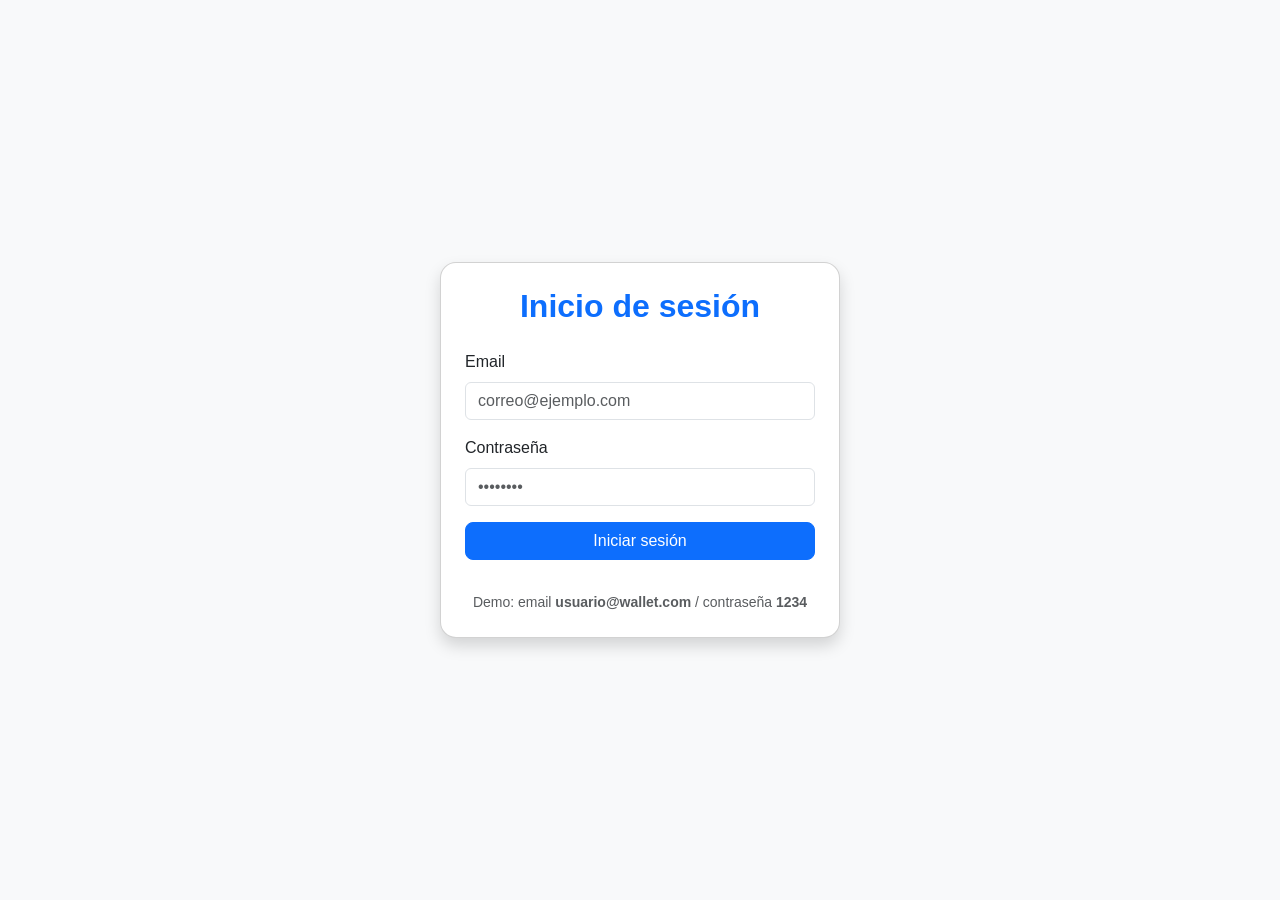
<file: index.html>
<!DOCTYPE html>
<html lang="es">
<head>
  <meta charset="UTF-8">
  <meta name="viewport" content="width=device-width, initial-scale=1.0">
  <title>Alke Wallet</title>
  <meta http-equiv="refresh" content="0; url=html/login.html">
</head>
<body>
  <p>Redirigiendo a <a href="html/login.html">Alke Wallet</a>...</p>
</body>
</html>
</file>
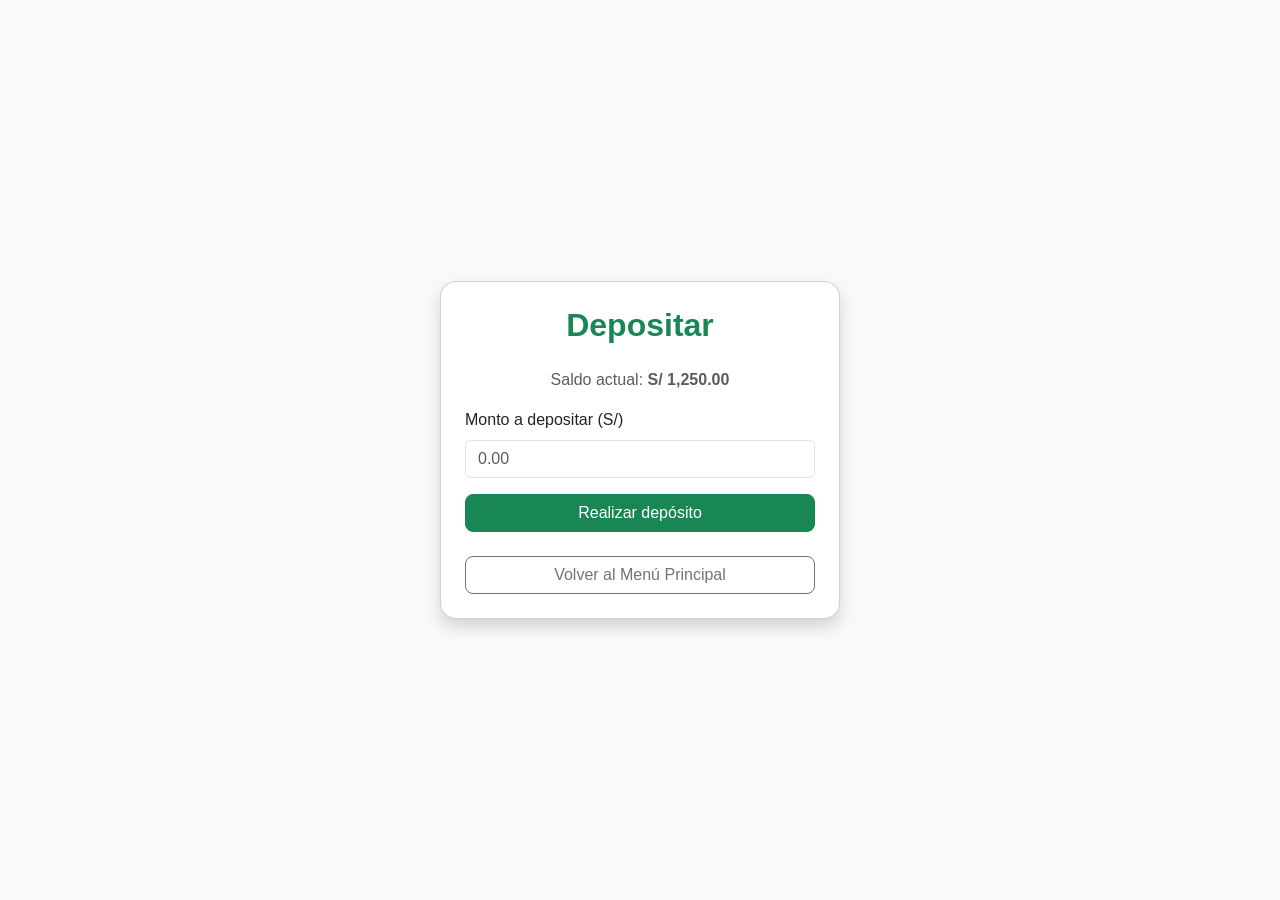
<file: html/deposit.html>
<!DOCTYPE html>
<html lang="es">
<head>
  <meta charset="UTF-8">
  <meta name="viewport" content="width=device-width, initial-scale=1.0">
  <title>Depositar - Wallet</title>
  <link href="https://cdn.jsdelivr.net/npm/bootstrap@5.3.3/dist/css/bootstrap.min.css" rel="stylesheet">
  <link rel="stylesheet" href="../css/styles.css">
</head>
<body class="bg-light d-flex align-items-center justify-content-center vh-100">
  <div class="card shadow p-4" style="width: 100%; max-width: 400px;">
    <h2 class="text-center mb-4 text-success">Depositar</h2>

    <p class="text-center text-muted">Saldo actual: <strong id="currentBalance">S/ 0.00</strong></p>

    <form id="depositForm">
      <div class="mb-3">
        <label for="amount" class="form-label">Monto a depositar (S/)</label>
        <input type="number" class="form-control" id="amount" placeholder="0.00" min="0.01" step="0.01" required>
      </div>
      <button type="submit" class="btn btn-success w-100 mb-2">Realizar depósito</button>
    </form>

    <p id="depositedAmount" class="text-center text-success fw-bold mb-2"></p>

    <div id="alert-container" class="mb-2"></div>

    <a href="menu.html" class="btn btn-outline-secondary w-100">Volver al Menú Principal</a>
  </div>

  <script src="https://code.jquery.com/jquery-3.7.1.min.js"></script>
  <script src="../js/app.js"></script>
  <script>
    $(document).ready(function () {
      // Mostrar saldo actual obtenido del Local Storage
      $('#currentBalance').text(formatCurrency(getBalance()));

      $('#depositForm').submit(function (e) {
        e.preventDefault();

        const amount = parseFloat($('#amount').val());

        if (isNaN(amount) || amount <= 0) {
          $('#alert-container').html(
            '<div class="alert alert-danger">Ingresa un monto válido mayor a 0.</div>'
          );
          return;
        }

        const newBalance = getBalance() + amount;
        setBalance(newBalance);
        addTransaction('Depósito realizado', amount, 'deposito');

        $('#currentBalance').text(formatCurrency(newBalance));

        // Leyenda con el monto depositado
        $('#depositedAmount').text('Monto depositado: ' + formatCurrency(amount));

        // Alerta de Bootstrap creada dinámicamente
        $('#alert-container').html(
          '<div class="alert alert-success">Depósito realizado con éxito. Nuevo saldo: ' + formatCurrency(newBalance) + '. Redirigiendo al menú principal...</div>'
        );

        $('#depositForm')[0].reset();

        // Redirigir al menú principal después de 2 segundos
        setTimeout(function () {
          window.location.href = 'menu.html';
        }, 2000);
      });
    });
  </script>
</body>
</html>
</file>
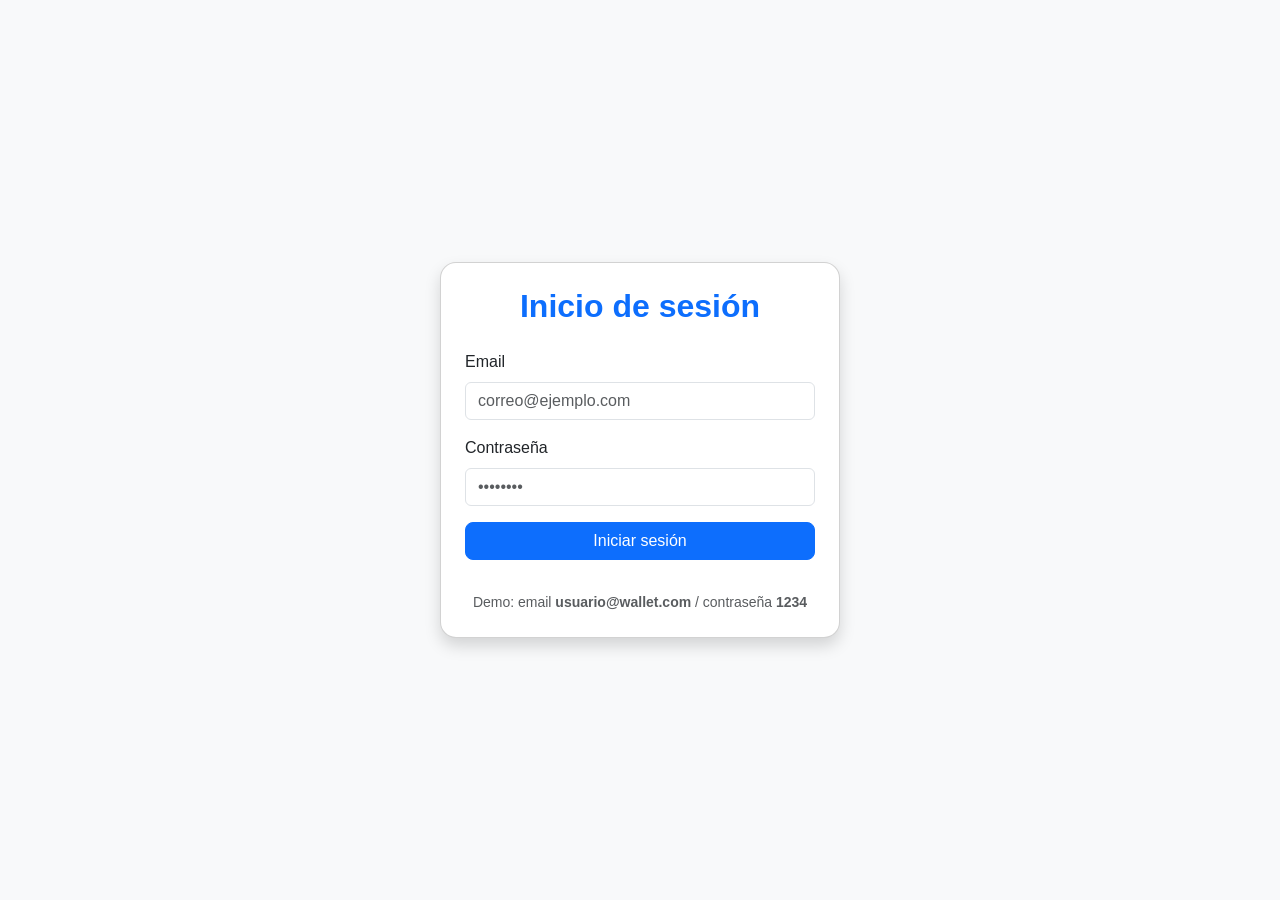
<file: html/login.html>
<!DOCTYPE html>
<html lang="es">
<head>
  <meta charset="UTF-8">
  <meta name="viewport" content="width=device-width, initial-scale=1.0">
  <title>Inicio de sesión - Wallet</title>
  <link href="https://cdn.jsdelivr.net/npm/bootstrap@5.3.3/dist/css/bootstrap.min.css" rel="stylesheet">
  <link rel="stylesheet" href="../css/styles.css">
</head>
<body class="bg-light d-flex align-items-center justify-content-center vh-100">
  <div class="card shadow p-4" style="width: 100%; max-width: 400px;">
    <h2 class="text-center mb-4 text-primary">Inicio de sesión</h2>

    <form id="loginForm">
      <div class="mb-3">
        <label for="email" class="form-label">Email</label>
        <input type="email" class="form-control" id="email" placeholder="correo@ejemplo.com" required>
      </div>
      <div class="mb-3">
        <label for="password" class="form-label">Contraseña</label>
        <input type="password" class="form-control" id="password" placeholder="••••••••" required>
      </div>
      <button type="submit" class="btn btn-primary w-100">Iniciar sesión</button>
    </form>

    <div id="alert-container" class="mt-3"></div>

    <p class="text-muted small mt-3 mb-0 text-center">
      Demo: email <strong>usuario@wallet.com</strong> / contraseña <strong>1234</strong>
    </p>
  </div>

  <script src="https://code.jquery.com/jquery-3.7.1.min.js"></script>
  <script src="../js/app.js"></script>
  <script>
    const VALID_EMAIL = 'usuario@wallet.com';
    const VALID_PASSWORD = '1234';

    $('#loginForm').submit(function (e) {
      e.preventDefault();

      const email = $('#email').val();
      const password = $('#password').val();

      if (email === VALID_EMAIL && password === VALID_PASSWORD) {
        $('#alert-container').html(
          '<div class="alert alert-success" role="alert">Inicio de sesión exitoso. Redirigiendo...</div>'
        );
        setLoggedIn(true);
        setTimeout(function () {
          window.location.href = 'menu.html';
        }, 1200);
      } else {
        $('#alert-container').html(
          '<div class="alert alert-danger" role="alert">Email o contraseña incorrectos. Intenta nuevamente.</div>'
        );
      }
    });
  </script>
</body>
</html>
</file>
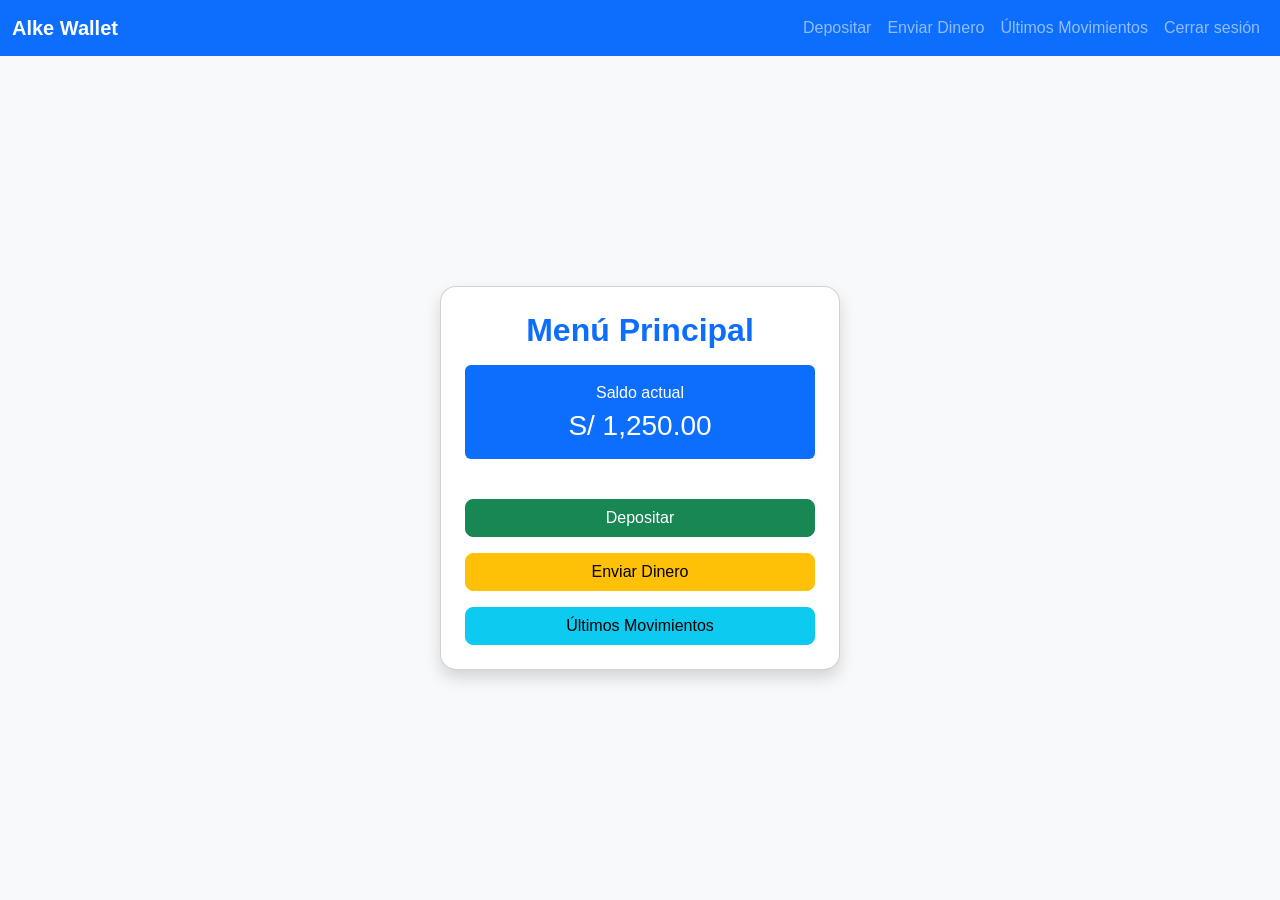
<file: html/menu.html>
<!DOCTYPE html>
<html lang="es">
<head>
  <meta charset="UTF-8">
  <meta name="viewport" content="width=device-width, initial-scale=1.0">
  <title>Menú Principal - Wallet</title>
  <link href="https://cdn.jsdelivr.net/npm/bootstrap@5.3.3/dist/css/bootstrap.min.css" rel="stylesheet">
  <link rel="stylesheet" href="../css/styles.css">
</head>
<body class="bg-light">
  <nav class="navbar navbar-expand-lg navbar-dark bg-primary">
    <div class="container-fluid">
      <a class="navbar-brand fw-bold" href="menu.html">Alke Wallet</a>
      <button class="navbar-toggler" type="button" data-bs-toggle="collapse" data-bs-target="#navbarMenu" aria-controls="navbarMenu" aria-expanded="false" aria-label="Toggle navigation">
        <span class="navbar-toggler-icon"></span>
      </button>
      <div class="collapse navbar-collapse" id="navbarMenu">
        <ul class="navbar-nav ms-auto mb-2 mb-lg-0">
          <li class="nav-item"><a class="nav-link" href="deposit.html">Depositar</a></li>
          <li class="nav-item"><a class="nav-link" href="sendmoney.html">Enviar Dinero</a></li>
          <li class="nav-item"><a class="nav-link" href="transactions.html">Últimos Movimientos</a></li>
          <li class="nav-item"><a class="nav-link" href="login.html">Cerrar sesión</a></li>
        </ul>
      </div>
    </div>
  </nav>

  <div class="d-flex align-items-center justify-content-center" style="min-height: calc(100vh - 56px);">
  <div class="card shadow p-4 text-center" id="menuCard" style="width: 100%; max-width: 400px; display: none;">
    <h2 class="mb-3 text-primary">Menú Principal</h2>
    <div class="bg-primary text-white rounded p-3 mb-4">
      <p class="mb-1">Saldo actual</p>
      <h3 class="mb-0" id="balanceDisplay">S/ 0.00</h3>
    </div>

    <div id="alert-container" class="mb-3"></div>

    <div class="d-grid gap-3">
      <button id="btnDeposit" class="btn btn-success">Depositar</button>
      <button id="btnSend" class="btn btn-warning">Enviar Dinero</button>
      <button id="btnTransactions" class="btn btn-info">Últimos Movimientos</button>
    </div>
  </div>
  </div>

  <script src="https://code.jquery.com/jquery-3.7.1.min.js"></script>
  <script src="https://cdn.jsdelivr.net/npm/bootstrap@5.3.3/dist/js/bootstrap.bundle.min.js"></script>
  <script src="../js/app.js"></script>
  <script>
    $(document).ready(function () {
      // Mostrar saldo actual
      $('#balanceDisplay').text(formatCurrency(getBalance()));

      // Animación de entrada para mejorar la UX
      $('#menuCard').fadeIn(600);

      function redirectWithMessage(screenName, url) {
        $('#alert-container').html(
          '<div class="alert alert-secondary">Redirigiendo a ' + screenName + '...</div>'
        );
        setTimeout(function () {
          window.location.href = url;
        }, 900);
      }

      $('#btnDeposit').on('click', function () {
        redirectWithMessage('depositar', 'deposit.html');
      });

      $('#btnSend').on('click', function () {
        redirectWithMessage('enviar dinero', 'sendmoney.html');
      });

      $('#btnTransactions').on('click', function () {
        redirectWithMessage('últimos movimientos', 'transactions.html');
      });
    });
  </script>
</body>
</html>
</file>
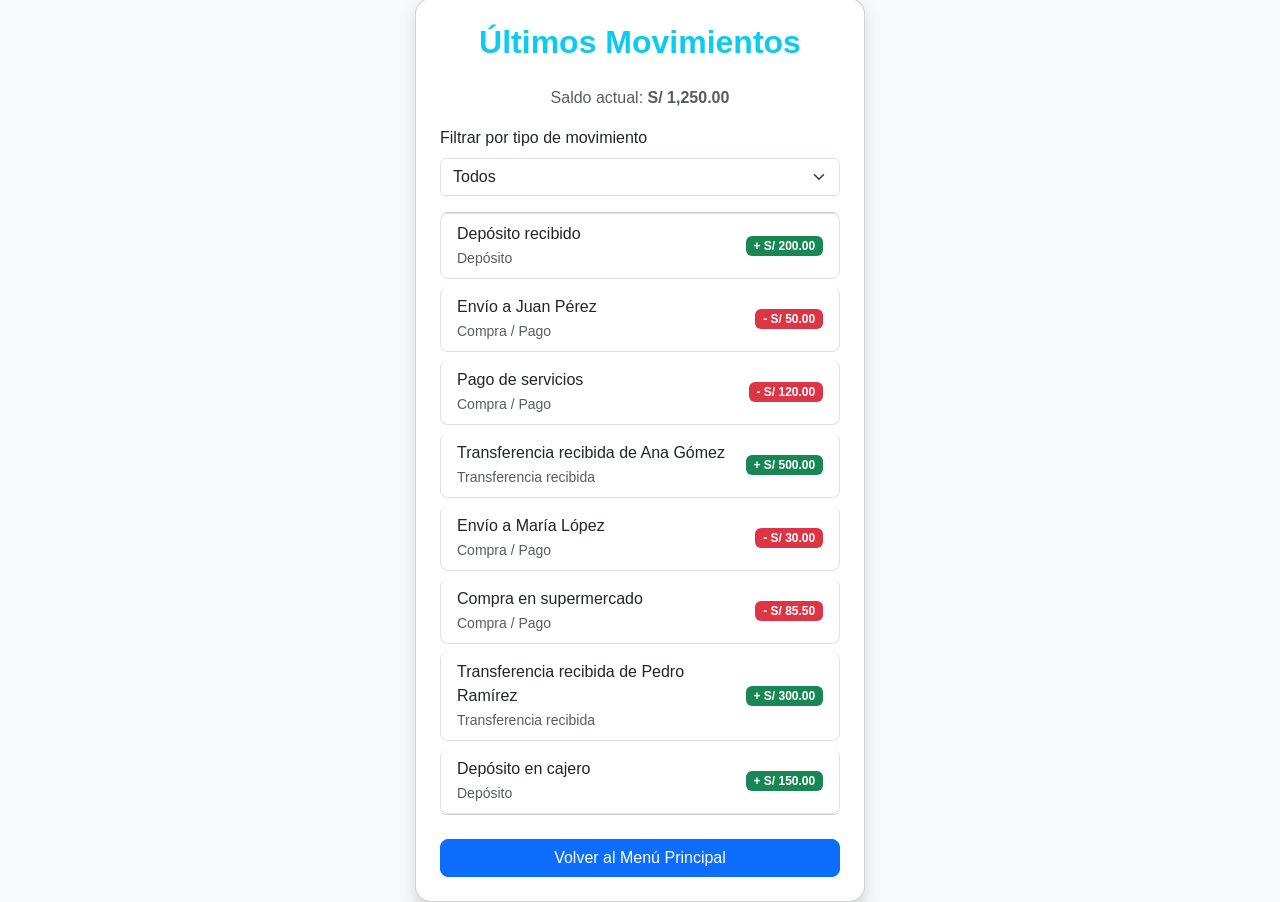
<file: html/transactions.html>
<!DOCTYPE html>
<html lang="es">
<head>
  <meta charset="UTF-8">
  <meta name="viewport" content="width=device-width, initial-scale=1.0">
  <title>Últimos Movimientos - Wallet</title>
  <link href="https://cdn.jsdelivr.net/npm/bootstrap@5.3.3/dist/css/bootstrap.min.css" rel="stylesheet">
  <link rel="stylesheet" href="../css/styles.css">
</head>
<body class="bg-light d-flex align-items-center justify-content-center vh-100">
  <div class="card shadow p-4" style="width: 100%; max-width: 450px;">
    <h2 class="text-center mb-4 text-info">Últimos Movimientos</h2>

    <p class="text-center text-muted">Saldo actual: <strong id="currentBalance">S/ 0.00</strong></p>

    <form class="mb-3">
      <label for="filtroTipo" class="form-label">Filtrar por tipo de movimiento</label>
      <select id="filtroTipo" class="form-select">
        <option value="todos">Todos</option>
        <option value="deposito">Depósito</option>
        <option value="transferencia">Transferencia recibida</option>
        <option value="compra">Compra / Pago</option>
      </select>
    </form>

    <ul id="transactionList" class="list-group mb-4"></ul>

    <a href="menu.html" class="btn btn-primary w-100">Volver al Menú Principal</a>
  </div>

  <script src="https://code.jquery.com/jquery-3.7.1.min.js"></script>
  <script src="../js/app.js"></script>
  <script>
    // Lista ficticia de transacciones de ejemplo (se combina con las reales del Local Storage)
    const listaTransacciones = [
      { desc: 'Compra en supermercado', amount: -85.50, type: 'negative', tipo: 'compra' },
      { desc: 'Transferencia recibida de Pedro Ramírez', amount: 300.00, type: 'positive', tipo: 'transferencia' },
      { desc: 'Depósito en cajero', amount: 150.00, type: 'positive', tipo: 'deposito' }
    ];

    function mostrarUltimosMovimientos(filtro) {
      const transaccionesGuardadas = getTransactions();
      const todasLasTransacciones = transaccionesGuardadas.concat(listaTransacciones);

      const $list = $('#transactionList');
      $list.empty();

      const filtradas = (filtro === 'todos')
        ? todasLasTransacciones
        : todasLasTransacciones.filter(function (t) {
            return t.tipo === filtro;
          });

      if (filtradas.length === 0) {
        $list.html('<li class="list-group-item text-muted">No hay movimientos para este filtro.</li>');
        return;
      }

      filtradas.forEach(function (t) {
        const badgeClass = t.amount >= 0 ? 'bg-success' : 'bg-danger';
        const sign = t.amount >= 0 ? '+ ' : '- ';
        const amountAbs = Math.abs(t.amount);
        const tipoLegible = getTipoTransaccion(t.tipo);

        const $li = $('<li>')
          .addClass('list-group-item d-flex justify-content-between align-items-center')
          .html(
            '<div><span>' + t.desc + '</span><br><small class="text-muted">' + tipoLegible + '</small></div>' +
            '<span class="badge ' + badgeClass + '">' + sign + formatCurrency(amountAbs) + '</span>'
          );

        $list.append($li);
      });
    }

    $(document).ready(function () {
      $('#currentBalance').text(formatCurrency(getBalance()));

      // Mostrar todos los movimientos al cargar
      mostrarUltimosMovimientos('todos');

      // Filtrar dinámicamente al cambiar el select
      $('#filtroTipo').on('change', function () {
        mostrarUltimosMovimientos($(this).val());
      });
    });
  </script>
</body>
</html>
</file>
<file: css/styles.css>
body {
  font-family: 'Segoe UI', Arial, sans-serif;
}

.card {
  border-radius: 1rem;
}

h2 {
  font-weight: 700;
}

.btn {
  border-radius: 0.5rem;
  font-weight: 500;
}

.list-group-item {
  border-radius: 0.5rem !important;
  margin-bottom: 0.5rem;
}

.list-group-item:last-child {
  margin-bottom: 0;
}

.contact-item.active {
  background-color: #ffc107 !important;
  border-color: #ffc107 !important;
  color: #000 !important;
}

.contact-item:hover {
  background-color: #f8f9fa;
}
</file>
